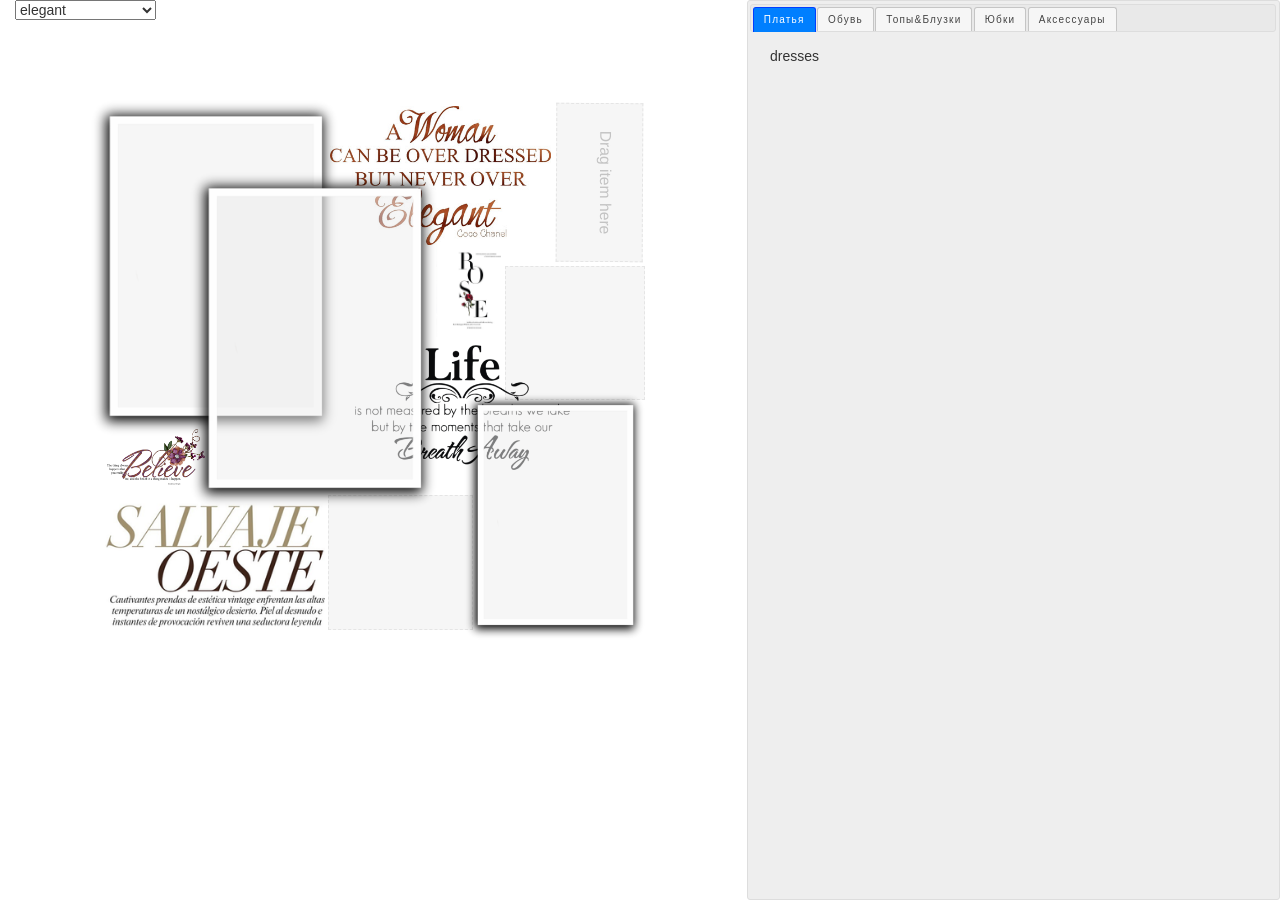
<file: index.html>
<!DOCTYPE html>
<html lang="en">
<head>
    <meta charset="utf-8">
    <meta http-equiv="X-UA-Compatible" content="IE=edge">
    <meta name="viewport" content="width=device-width, initial-scale=1">
    <title>Stylist assistant. Hello, bootstrap</title>
    <link href="static/bower_components/bootstrap/dist/css/bootstrap.css" rel="stylesheet">
    <link href="static/bower_components/jquery-ui/themes/base/jquery-ui.css" rel="stylesheet"/>
    <link href="static/templates.css" rel="stylesheet">
    <link rel="import" href="static/templates.html">
    <script src="static/bower_components/webcomponentsjs/HTMLImports.min.js"></script>
    <script src="static/templates.js"></script>

</head>
<body>
<style>

    .tools-item {
        width: 120px;
        height: 120px;
        display: inline-block;
        /*background-color: white;*/
        /*border: 1px black solid;*/
    }

    .tools-item img {
        max-width: 120px;
        max-height: 120px;
    }

    .look-item {
        position: absolute;
        width: 200px;
        height: 200px;
    }

    /*li {*/
    /*height: 38px;*/
    /*}*/
    #right-side li a {
        font-size: 10px;
    }

    a {
        color: #000;
        font-size: 15px;
        font-weight: 200;
        letter-spacing: 1.2px;
    }

    #active {
        border-bottom: 1px solid white;
    }

    #canvas {
        /*position: relative;*/
        /*margin: auto;*/
        /*border: 1px solid black;*/
        /*width: 400px;*/
        /*height: 400px;*/
    }

    #canvas div {
        overflow: hidden;
    }

    #canvas .opacity {
        opacity: 1;
        background-color: transparent;
        border: none;
    }

    #canvas img {
        display: block;
        max-width: 100%;
        max-height: 100%;
        margin: auto
    }

    /*#canvas .dropHover {*/
        /*background-color: #0a001f;*/
    /*}*/

    .cell {
        position: absolute;
        width: 200px;
        height: 200px;
        border: black solid 1px;
    }
</style>

<!--TODO done add by drag&drop-->
<!--TODO done add different cells on canvas to add issues-->
<!--TODO done helper:clone to not disturb original item-->
<!--TODO add upper on bottom tabs -->
<!--TODO узкие шмотки типа туфлей и поясов можно подымыть повыше в минуса-->
<!--before refactoring -->

<div class="container-fluid">
    <div class="row">
        <div id="canvas-container" class="col-sm-7" style="height: 100vh; background-color: white">
            <div id="switcher" style="display: inline-block">
                <select size="1" name="template">
                    <option disabled>Выберите шаблон</option>
                    <option selected value="elegant">elegant</option>
                    <option value="ink">ink</option>
                    <option value="hearts">hearts</option>
                    <option value="styled">styled</option>
                    <option value="bookmarks">bookmarks</option>
                    <option value="friday">friday</option>
                    <option value="pattern">pattern</option>
                    <option value="c11">c11</option>
                </select>
            </div>
            <span id="slider-span">
                scale:<div id="slider-scale" style="width: 140px; display: inline-block"></div>
                rotation: <div id="slider-rotate" style="width: 140px; display: inline-block"></div>
            </span>
            <div id="canvas" style="position: relative">
            </div>

        </div>
        <div id="right-side" class="col-sm-5" style="height: 100vh;background-color: #eee">
            <ul style="font-size: 7px">
                <!--<li><a href="#tabs-home">Home</a></li>-->
                <!--<br><br><br>-->
                <!--<li><a href="#tab-all">Всё</a></li>-->
                <li><a href="#tab-dresses">Платья</a></li>
                <li><a href="#tab-shoes">Обувь</a></li>
                <li><a href="#tab-blues">Топы&Блузки</a></li>
                <li><a href="#tab-skirts">Юбки</a></li>
                <li><a href="#tab-acc">Аксессуары</a></li>
            </ul>
            <!--<div id="tabs-home">-->
            <!--</div>-->
            <!--<div id="tab-all">all-->
            <!--</div>-->
            <div id="tab-dresses">dresses
            </div>
            <div id="tab-shoes">shoes
            </div>
            <div id="tab-skirts">skirts
            </div>
            <div id="tab-acc">acc
            </div>
            <div id="tab-blues">blues
            </div>

            <!--<div id="tools" style="border-color: black">-->
            <!--</div>-->
            <!--menu was here and moved to bottom-->
            <!--<form>-->
            <!--<input id="screen" type="button" value="screen">-->
            <!--</form>-->
            <!--<label>maximal price<input id="maxprice" type="text" value="10000"></label>-->
            <!--<input type="button" id="filter-submit"-->
            <!--value="filter it" onclick="maxpriceChanged()">-->

            <!--<img id="top01" src="static/dresses/top01.jpg">-->
            <!--end issues div-->
        </div><!--end right-side -->
    </div>
</div>

<script src="static/bower_components/jquery/dist/jquery.min.js"></script>
<!--<script src="static/bower_components/bootstrap/dist/js/bootstrap.min.js"></script>-->
<script src="static/bower_components/jquery-ui/jquery-ui.min.js"></script>
<script src="static/html2canvas.js"></script>
<script>
    window.addEventListener('HTMLImportsLoaded', function (e) {
        console.log('Loaded import: ');
        loadTemplate($("#switcher :selected").val());
    });
    var links = []; //['static/pics/out01.png', 'static/pics/AT006EMFQJ85_1_v2.png', 'static/pics/OO001EWIWW29_1_v2.png'];
    $('#switcher').change(function () {
        console.log('selected ' + $("#switcher :selected").val());
        $('#canvas').empty();
        loadTemplate($("#switcher :selected").val());
    });
    $('#slider-span').hide();
    $('#canvas').attr('disabled', 'disabled');

    $("#right-side").tabs();
    $("#right-side").tabs("option", "active", 0);
    $("#tab-dresses").click = function () {
        alert('tab-dresses clicked')
    };
    var tools_filter = {};
    const tools_max = 5;
    tools = {};

    function toolsItem(id, src, alt) {
        rez = '<div class="tools-item"><img id="' + id + '" src="' +
                src + '" title="' + alt + '"></div>';
        return rez;
    }

    function updateToolsFilter(tab) {
        console.log('in tab update');
        $('#' + tab).empty();
        var i = 0;
        for (i; i < tools.length; i++) {
            $('#' + tab).append(
                    toolsItem(tools[i]._id, "static/pics/" + tools[i].pictures[0], tools[i].description));
            //$('#' + tools[i]._id).one("click", addIssue);//adding by click
//            $('#' + tools[i]._id).draggable(

        }
        $('.tools-item img').draggable(
                {helper: 'clone'});
    }

    function getDataForTab(tab) {
        tab = tab || 'tab-all';
        var requests = {
            'tab-all': "https%3A//api.mlab.com/api/1/databases/shopeiro/collections/tools%3Fl%3D12%26apiKey%3Dgyxt40ZuBvX0-Zs_ASfIphz87os52wgf",
            'tab-dresses': "https%3A//api.mlab.com/api/1/databases/shopeiro/collections/tools%3Fl%3D12%26q%3D%7B%22typePrefix%22%3A%22%u041F%u043B%u0430%u0442%u044C%u0435%22%7D%26apiKey%3Dgyxt40ZuBvX0-Zs_ASfIphz87os52wgf",
            'tab-shoes': "https%3A//api.mlab.com/api/1/databases/shopeiro/collections/tools%3Fl%3D12%26q%3D%7B%22typePrefix%22%3A%22%u0422%u0443%u0444%u043B%u0438%22%7D%26apiKey%3Dgyxt40ZuBvX0-Zs_ASfIphz87os52wgf",
            'tab-blues': "https%3A//api.mlab.com/api/1/databases/shopeiro/collections/tools%3Fl%3D12%26q%3D%7B%22typePrefix%22%3A%22%u0411%u043B%u0443%u0437%u0430%22%7D%26apiKey%3Dgyxt40ZuBvX0-Zs_ASfIphz87os52wgf",
           'tab-skirts': "https%3A//api.mlab.com/api/1/databases/shopeiro/collections/tools%3Fl%3D12%26q%3D%7B%22typePrefix%22%3A%22%u042E%u0431%u043A%u0430%22%7D%26apiKey%3Dgyxt40ZuBvX0-Zs_ASfIphz87os52wgf",
            'tab-acc': "https%3A//api.mlab.com/api/1/databases/shopeiro/collections/tools%3Fl%3D12%26q%3D%7B%22typePrefix%22%3A%22%u041A%u043E%u0441%u043C%u0435%u0442%u0438%u0447%u043A%u0430%22%7D%26apiKey%3Dgyxt40ZuBvX0-Zs_ASfIphz87os52wgf"
        };
        $.ajax({
            url: unescape(requests[tab]),
            success: function (data) {
                console.log(data);
                tools = data;
                if (tab) {
                    var i;
                    for (i = 0; i < tools.length; i++) {
                        tools[i].pictures[0] = tools[i].pictures[0].substring(0, tools[i].pictures[0].length - 3) + 'png';
                        //console.log(tools[i].pictures[0])
                    }
                    updateToolsFilter(tab);
                }

            }
        });
    }

    getDataForTab('tab-dresses');
    getDataForTab('tab-shoes');
    getDataForTab('tab-blues');
    getDataForTab('tab-skirts');
    getDataForTab('tab-acc');

    function canvasItem(id, src, alt) {
        rez = '<img id="' + id + '"class="tools-item" src="' +
                src + '" title="' + alt + '">';
        return rez;
    }

    function stopSlider() {
        console.log('try to stop slider');
        $('#slider').slider('destroy');
        $('#slider-span').hide();
    }

    jQuery.fn.rotate = function (degrees) {
        $(this).css({'transform': 'rotate(' + degrees + 'deg)'});
    };
    function scaleCellContent() {
        console.log('' + this + ' clicked');
        $('#slider-span').show();
        var img = this;
        $('#slider-scale').slider({
            slide: function (event, ui) {
                console.log('you changed scale slider to ' + ui.value);
                var currentScale = 100 + 2 * ui.value;
                $(img).attr('style', 'max-height: ' + currentScale + "%;" + 'max-width: ' + currentScale + "%;");

            },
            change: stopSlider
        });
        $('#slider-rotate').slider({
            slide: function (event, ui) {
                console.log('you changed rotate slider to ' + parseInt(ui.value));
                var currentRotate = (0 + ui.value) * 3.8;
                //$(img).attr('style', 'max-height: ' + currentScale + "%;" + 'max-width: ' + currentScale + "%;");
                $(img).rotate(currentRotate);
            },
            change: stopSlider
        });
    }

    var eventTarget;
    function getEventTarget(event) {
        eventTarget = event.target;
//        console.log(eventTarget);
    }

    function droppedIn(event, ui) {
        console.log('in droppedIn ' + ui.draggable.attr('id'));
        console.log('in droppedIn ' + $(this).attr('class'));
        console.log('in droppedIn ' + $(this).is(":hover"));
        console.log('in droppedIn ' + $(this).is(":focus"));
        console.log('in droppedIn ' + $(this).is(":active"));
//        if (!$(this).is(":hover")) {
//            return
//        }
        if (this !== eventTarget) {return}
//        var zIndex = $(this).css('z-index');
//        console.log(zIndex);

//        $(this).empty();
//        $(this).addClass('opacity');
        $(this).empty().addClass('opacity');
        $('<img src=' + ui.draggable.attr('src') + '>').click(scaleCellContent).appendTo(this);
        console.log('dropping over');
//        debugger;

//        $(this).attr('src',ui.draggable.attr('src'));
        //$(this).append("<p>ppp<p>");
//        $(this).append(
//                '<img id="' + ui.draggable.attr('id') + '"class="look-item" src="' +
//                ui.draggable.attr('src') + '" title="' + ui.draggable.attr('title') + '">'
//        );
    }

    //    $('#0').droppable({drop: droppedIn});
    //    $('#1').droppable({drop: droppedIn});
    //    $('#2').droppable({drop: droppedIn});


    function addIssue(e) {
        console.log('in addIssue handler');
        var newitem = $(this).clone();
        newitem.appendTo($('#canvas'));
        newitem.draggable();
        newitem.dblclick(dragOrResize);
        //$(this).clone().draggable().appendTo($('#canvas'));
    }

    function maxpriceChanged() {
        console.log('max price changed to ' + $('#maxprice').val());
        tools_filter = {price: {'$lt': parseInt($('#maxprice').val())}};
        console.log('filter changed to ' + tools_filter.price);
        tools = shopeiro.chain().find(tools_filter).limit(tools_max).data();
        updateToolsFilter();
    }
    //$('#filter-submit').click(alert('changed'));

    var modeDrag = true;
    var issuesSelector;

    function dragOrResize(e) {
        console.log("issue clicked");
        issuesSelector = $(e.target);
        //issuesSelector.hide();
        //        issuesSelector.draggable('destroy');
        //        issuesSelector.resizable();

        if (modeDrag) {
            console.log('resizableMode - turned on');
            modeDrag = false;
            issuesSelector.draggable('destroy');
            issuesSelector.resizable();
        }
        else {
            console.log('modeDrag - turned on');
            modeDrag = true;
            issuesSelector.resizable('destroy');
            issuesSelector.draggable();
        }
    }
    $('#top01').one("click", addIssue);
    //    $('#canvas').resizable();
    //    $('#top02').draggable();
    //http://stackoverflow.com/questions/13198131/how-to-save-a-html5-canvas-as-image-on-a-server
    $('#screen').click(function () {
        alert("screen");
        html2canvas(document.getElementById("canvas"), {
            onrendered: function (canvas) {
                document.body.appendChild(canvas);
                var dataURL = canvas.toDataURL();
                console.log(dataURL);
                $.post('upload', {img: dataURL});
                //save2server(canvas);
            }
        });
    });
</script>

</body>
</html>
</file>
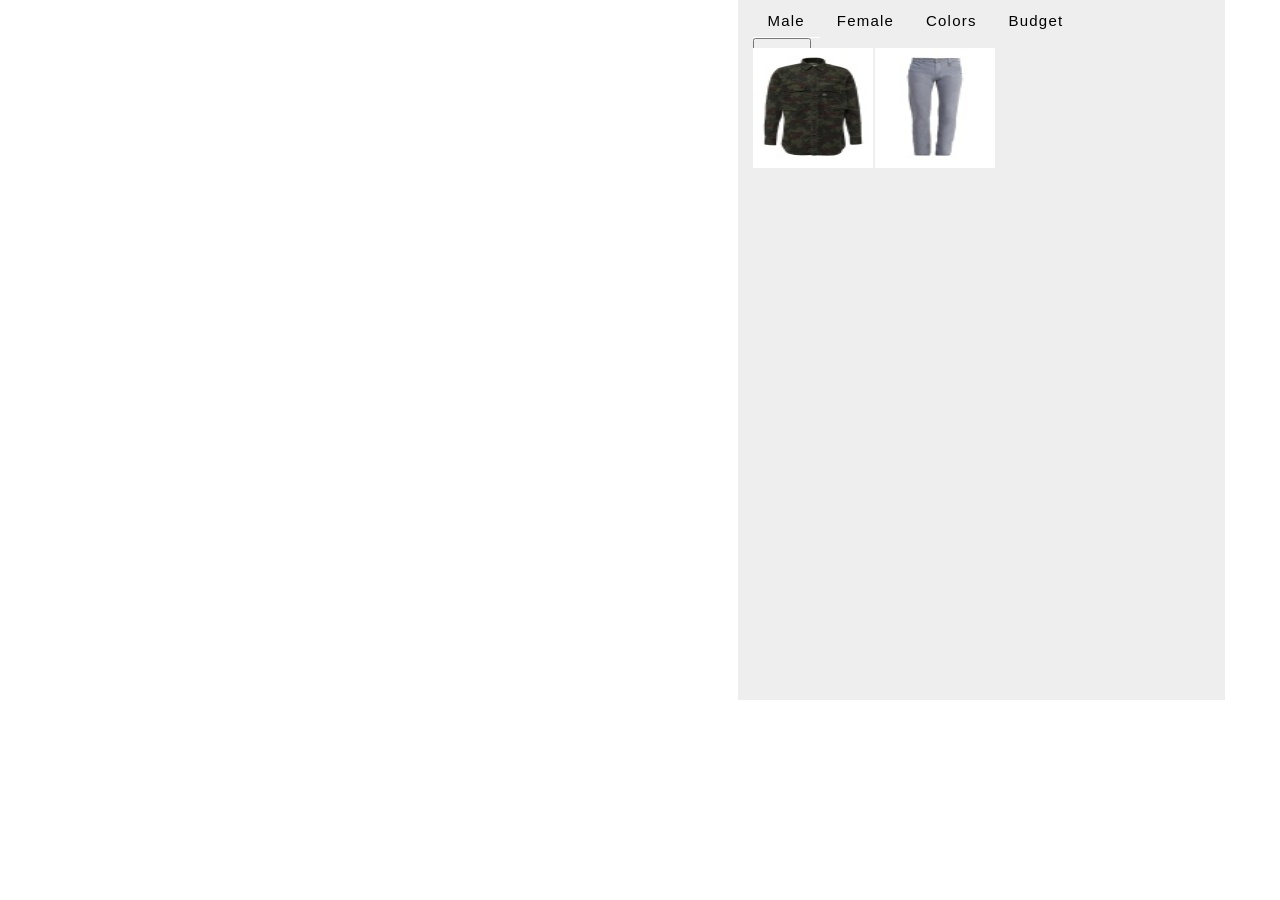
<file: static/index.html>
<!DOCTYPE html>
<html lang="en">
<head>
    <meta charset="utf-8">
    <meta http-equiv="X-UA-Compatible" content="IE=edge">
    <meta name="viewport" content="width=device-width, initial-scale=1">
    <title>Stylist assistant. Hello, bootstrap</title>
    <link rel="stylesheet" href="bower_components/bootstrap/dist/css/bootstrap.css">
    <link type="text/css" href="bower_components/jquery-ui/themes/base/jquery-ui.css" rel="stylesheet"/>

</head>
<body>
<style>
    #issues img {
        position: absolute;
        width: 120px;
        height: 120px;
    }

    li {
        height: 38px;
    }

    a {
        color: #000;
        font-size: 15px;
        font-weight: 200;
        letter-spacing: 1.2px;
    }

    #active {
        border-bottom: 1px solid white;
    }
</style>
<div class="container">
    <div class="row" style="">
        <div id="canvas" class="col-sm-7" style="height: 700px; background-color: white"></div>
        <div class="col-sm-5" style="height: 700px;background-color: #eee">
            <ul class="nav nav-pills">
                <li role="presentation" id="active"><a href="#">Male</a></li>
                <li role="presentation"><a href="#">Female</a></li>
                <li role="presentation"><a href="#">Colors</a></li>
                <li role="presentation"><a href="#">Budget</a></li>
            </ul>
            <!--<ul class="nav nav-tabs">-->
            <!--<li role="presentation" class="active"><a href="#">1</a></li>-->
            <!--<li role="presentation"><a href="#">2</a></li>-->
            <!--<li role="presentation"><a href="#">3</a></li>-->
            <!--<li role="presentation"><a href="#">4</a></li>-->
            <!--<li role="presentation"><a href="#">5</a></li>-->
            <!--</ul>-->
            <div id="issues" style="position: relative; border-color: black">
                <form><input id="screen" type="button" value="screen"></form>

                <img id="top01" src="dresses/top01.jpg" style="left: 0; top: 10px;">
                <img id="down01" src="dresses/down01.jpg" style="left: 122px; top: 10px">
                <!--<img id="shoes01" src="dresses/shoes01.jpg" style="left: 244px; top: 10px">-->

                <!--<img id="top02" src="dresses/top02.jpg" style="left: 0; top: 140px">-->
                <!--<img id="stop01" src="dresses/stop01.jpg" style="left: 122px; top: 140px">-->
                <!--<img id="acc01" src="dresses/acc01.jpg" style="left: 244px; top: 140px">-->
                <!--</div>-->
            </div>
        </div>
    </div>
    <script src="bower_components/jquery/dist/jquery.min.js"></script>
    <script src="bower_components/bootstrap/dist/js/bootstrap.min.js"></script>
    <script src="bower_components/jquery-ui/jquery-ui.min.js"></script>
    <script src="html2canvas.js"></script>
    <script>
        var modeDrag = true;
        var issuesSelector = null;

        //    $('#issues').click(function (e) {
        //        issuesSelector = $(e.target);
        ////        issuesSelector.hide();
        ////        issuesSelector.draggable('destroy');
        ////        issuesSelector.resizable();
        //
        //        if (modeDrag) {
        ////            alert(e+'resizableMode - turned on');
        //            modeDrag = false;
        //            issuesSelector.draggable('destroy');
        //            issuesSelector.resizable();
        //        }
        //        else {
        ////            alert('modeDrag - turned on');
        //            modeDrag = true;
        //            issuesSelector.resizable('destroy');
        //            issuesSelector.draggable();
        //        }
        //    });
        //$('.issues img').draggable();
        function addIssue(e) {
            //alert(e.target + " This will be displayed only once");
            $(this).clone().draggable().appendTo($('#canvas'));
        }

        $('#top01').one("click", addIssue);
        $('#down01').one("click", addIssue);

        //            function () {
        //        alert("This will be displayed only once.")
        //    });

        //    $('#top02').draggable();
        //    $('#stop01').draggable();
        //    $('#down01').draggable();
        //    $('#shoes01').draggable();
        //    $('#acc01').draggable();

//http://stackoverflow.com/questions/13198131/how-to-save-a-html5-canvas-as-image-on-a-server
 
        function save2server(canvas) {
            var photo = canvas.toDataURL('image/jpeg');
            $.ajax({
                method: 'POST',
                url: 'photo_upload.php',
                data: {
                    photo: photo
                }
            });
        }

        $('#screen').click(function () {
            alert("screen");
            html2canvas(document.getElementById("canvas"), {
                onrendered: function (canvas) {
                    document.body.appendChild(canvas);
                    save2server(canvas);
                }
            });
        });

        $(document).ready(function () {
            //$('.issues img').resizable();
        });

    </script>
</body>
</html>
</file>
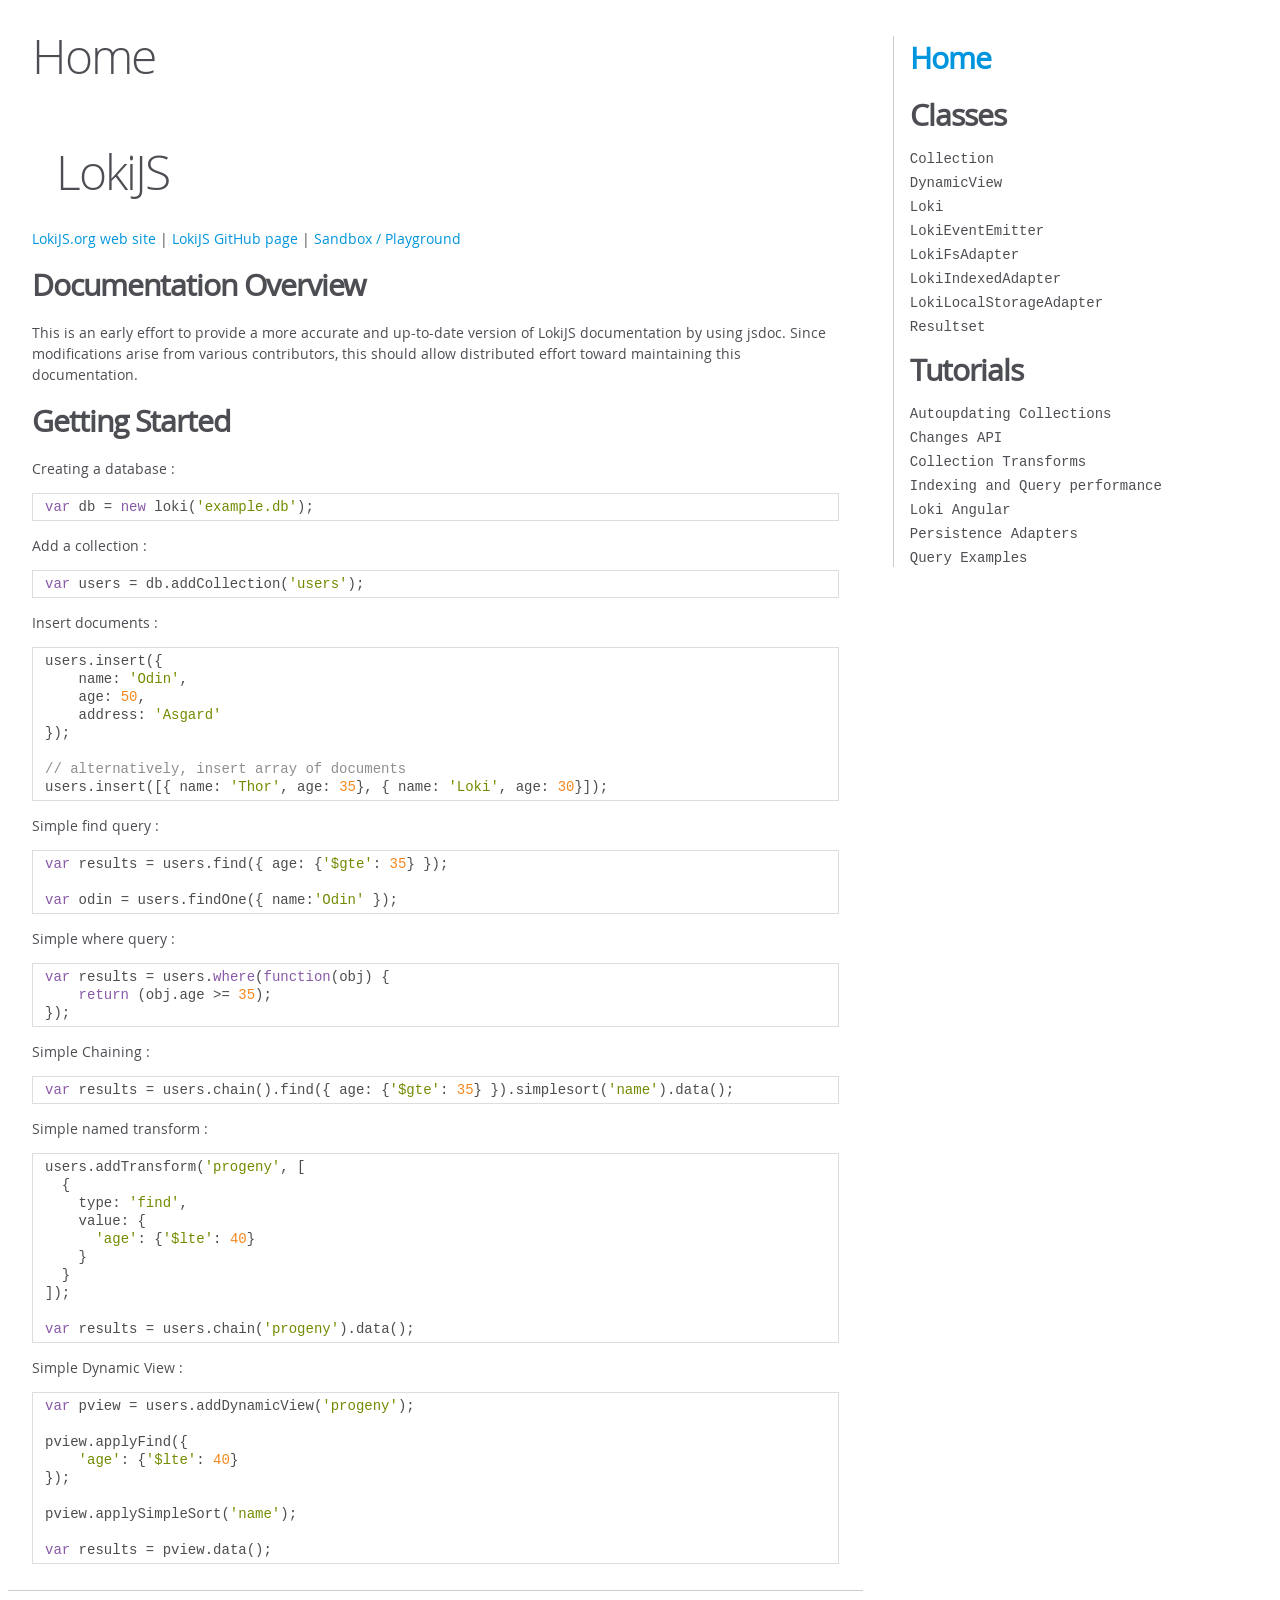
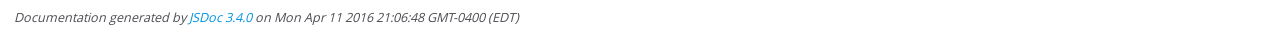
<file: static/bower_components/lokijs/jsdoc/index.html>
<!DOCTYPE html>
<html lang="en">
<head>
    <meta charset="utf-8">
    <title>JSDoc: Home</title>

    <script src="scripts/prettify/prettify.js"> </script>
    <script src="scripts/prettify/lang-css.js"> </script>
    <!--[if lt IE 9]>
      <script src="//html5shiv.googlecode.com/svn/trunk/html5.js"></script>
    <![endif]-->
    <link type="text/css" rel="stylesheet" href="styles/prettify-tomorrow.css">
    <link type="text/css" rel="stylesheet" href="styles/jsdoc-default.css">
</head>

<body>

<div id="main">

    <h1 class="page-title">Home</h1>

    



    


    <h3> </h3>










    




    <section>
        <article><h1>LokiJS</h1><p><a href="http://lokijs.org">LokiJS.org web site</a> | 
<a href="https://github.com/techfort/LokiJS">LokiJS GitHub page</a> | 
<a href="https://rawgit.com/techfort/LokiJS/master/examples/sandbox/LokiSandbox.htm">Sandbox / Playground</a></p>
<h2>Documentation Overview</h2><p>This is an early effort to provide a more accurate and up-to-date version of LokiJS documentation by using jsdoc.  Since modifications arise from various contributors, this should allow distributed effort toward 
maintaining this documentation.  </p>
<h2>Getting Started</h2><p>Creating a database :</p>
<pre class="prettyprint source lang-javascript"><code>var db = new loki('example.db');</code></pre><p>Add a collection :</p>
<pre class="prettyprint source lang-javascript"><code>var users = db.addCollection('users');</code></pre><p>Insert documents :</p>
<pre class="prettyprint source lang-javascript"><code>users.insert({
    name: 'Odin',
    age: 50,
    address: 'Asgard'
});

// alternatively, insert array of documents
users.insert([{ name: 'Thor', age: 35}, { name: 'Loki', age: 30}]);</code></pre><p>Simple find query :</p>
<pre class="prettyprint source lang-javascript"><code>var results = users.find({ age: {'$gte': 35} });

var odin = users.findOne({ name:'Odin' });</code></pre><p>Simple where query :</p>
<pre class="prettyprint source lang-javascript"><code>var results = users.where(function(obj) {
    return (obj.age >= 35);
});</code></pre><p>Simple Chaining :</p>
<pre class="prettyprint source lang-javascript"><code>var results = users.chain().find({ age: {'$gte': 35} }).simplesort('name').data();</code></pre><p>Simple named transform :</p>
<pre class="prettyprint source lang-javascript"><code>users.addTransform('progeny', [
  {
    type: 'find',
    value: {
      'age': {'$lte': 40}
    }
  }
]);

var results = users.chain('progeny').data();</code></pre><p>Simple Dynamic View :</p>
<pre class="prettyprint source lang-javascript"><code>var pview = users.addDynamicView('progeny');

pview.applyFind({
    'age': {'$lte': 40}
});

pview.applySimpleSort('name');

var results = pview.data();</code></pre></article>
    </section>






</div>

<nav>
    <h2><a href="index.html">Home</a></h2><h3>Classes</h3><ul><li><a href="Collection.html">Collection</a></li><li><a href="DynamicView.html">DynamicView</a></li><li><a href="Loki.html">Loki</a></li><li><a href="LokiEventEmitter.html">LokiEventEmitter</a></li><li><a href="LokiFsAdapter.html">LokiFsAdapter</a></li><li><a href="LokiIndexedAdapter.html">LokiIndexedAdapter</a></li><li><a href="LokiLocalStorageAdapter.html">LokiLocalStorageAdapter</a></li><li><a href="Resultset.html">Resultset</a></li></ul><h3>Tutorials</h3><ul><li><a href="tutorial-Autoupdating Collections.html">Autoupdating Collections</a></li><li><a href="tutorial-Changes API.html">Changes API</a></li><li><a href="tutorial-Collection Transforms.html">Collection Transforms</a></li><li><a href="tutorial-Indexing and Query performance.html">Indexing and Query performance</a></li><li><a href="tutorial-Loki Angular.html">Loki Angular</a></li><li><a href="tutorial-Persistence Adapters.html">Persistence Adapters</a></li><li><a href="tutorial-Query Examples.html">Query Examples</a></li></ul>
</nav>

<br class="clear">

<footer>
    Documentation generated by <a href="https://github.com/jsdoc3/jsdoc">JSDoc 3.4.0</a> on Mon Apr 11 2016 21:06:48 GMT-0400 (EDT)
</footer>

<script> prettyPrint(); </script>
<script src="scripts/linenumber.js"> </script>
</body>
</html>
</file>
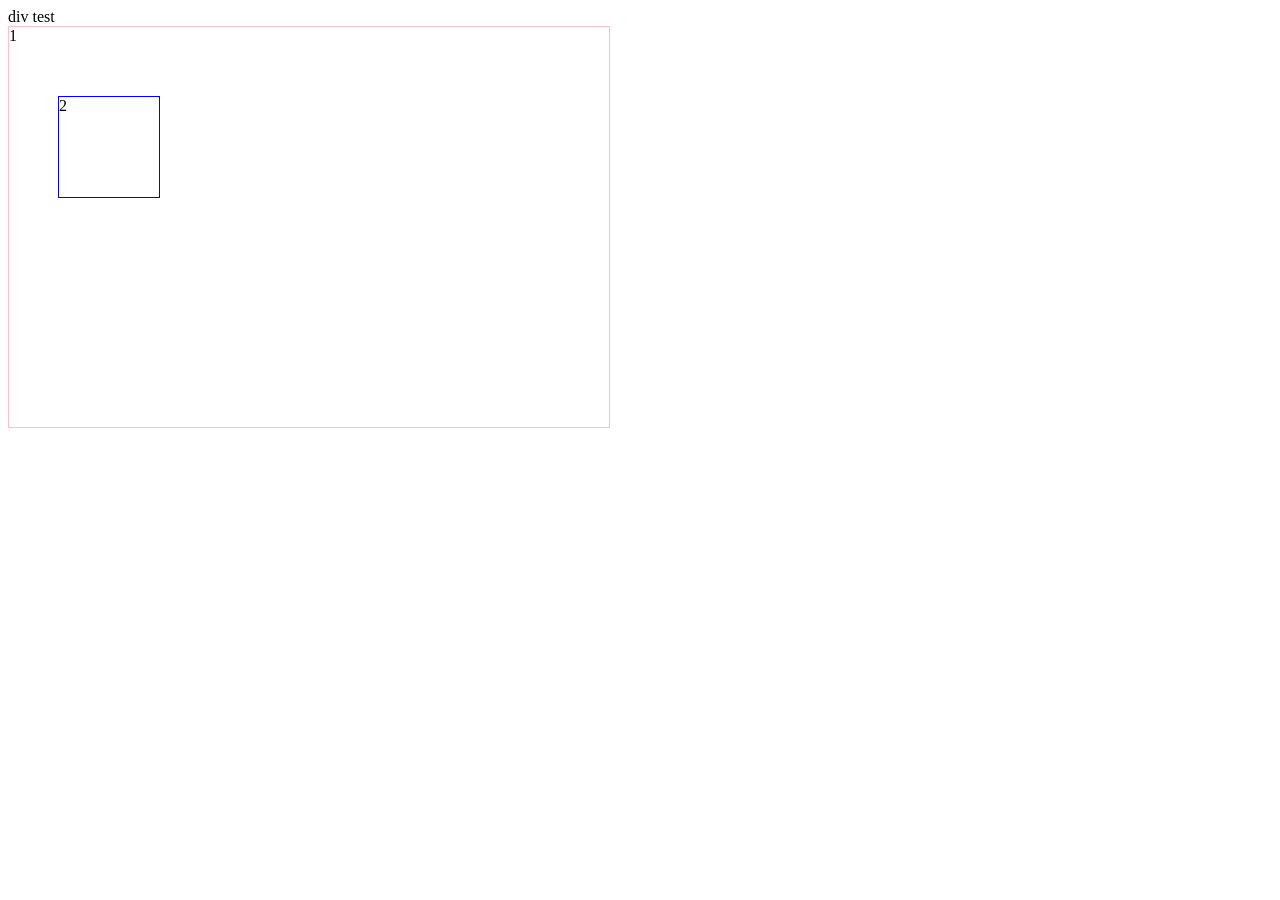
<file: html-imports-test.html>
<!DOCTYPE html>
<html lang="en">
<head>
    <meta charset="UTF-8">
    <title>html imports</title>
    <link rel="import" href="static/templates.html">
    <link rel="stylesheet" href="static/templates.css">
</head>
<body>

<div id="test">div test</div>
<div id="canvas"></div>
<script src="static/bower_components/jquery/dist/jquery.min.js"></script>
<script src="static/bower_components/webcomponentsjs/HTMLImports.min.js"></script>
<script src="static/templates.js"></script>
<script>
    $(function () {
        console.log('we started');
    });
       window.addEventListener('HTMLImportsLoaded', function (e) {
        console.log('Loaded import: ');
        loadTemplate('c11');
    });
</script>
</body>
</html>
</file>
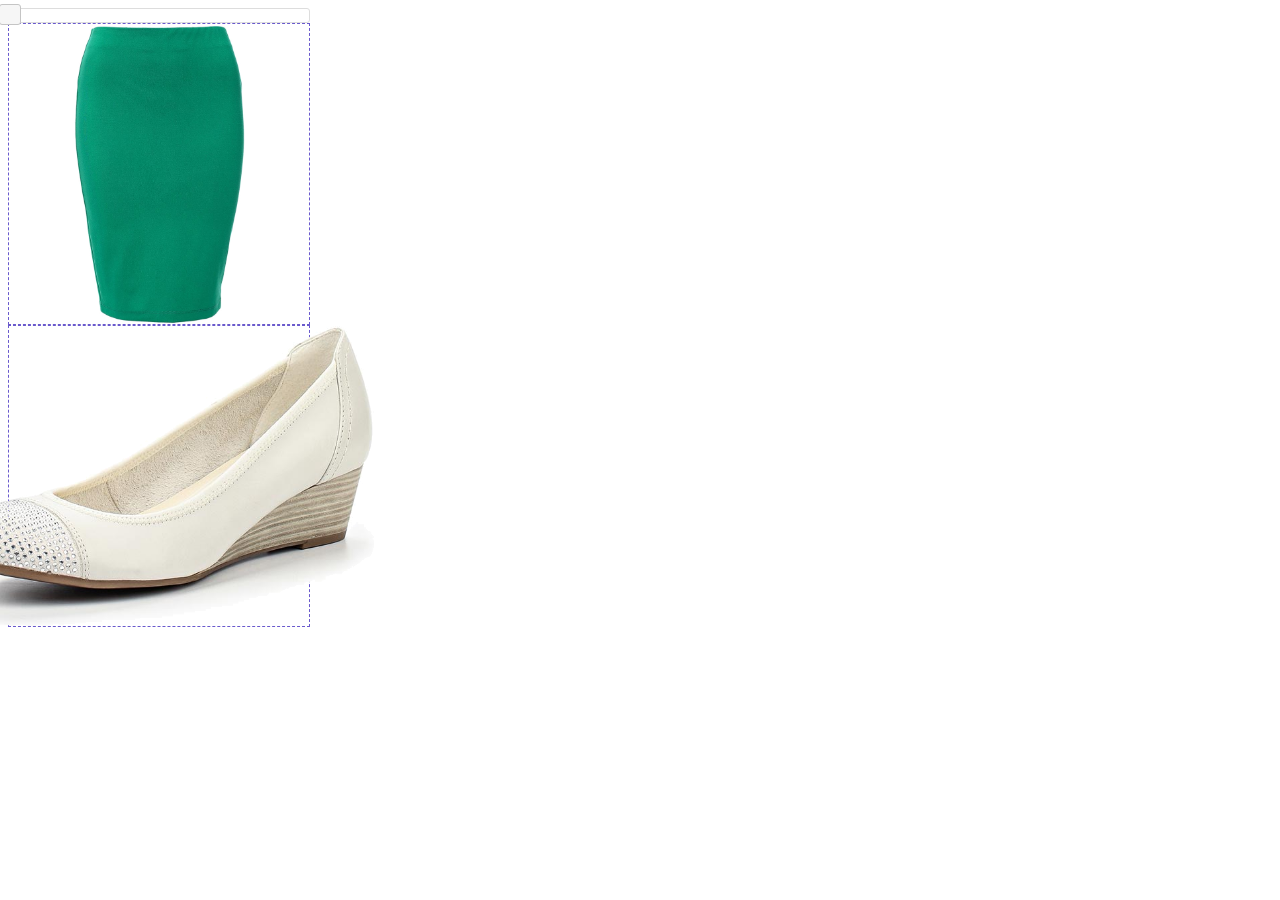
<file: resize-test.html>
<!DOCTYPE html>
<html lang="en">
<head>
    <meta charset="UTF-8">
    <title>resize test</title>
    <link href="static/bower_components/jquery-ui/themes/base/jquery-ui.css" rel="stylesheet"/>

</head>
<body>
<style>
    .cell {
        display: flex;
        align-items: center;
        justify-content: center;
        width: 300px;
        height: 300px;
        border: 1px slateblue dashed;
    }

</style>
<div id="slider" style="width: 300px"></div>
<div class="cell">
    <img class="item1" src="static/pics/AD006EWHLR86_1_v2.png"
         style=" max-height: 100%">
</div>
<div class="cell">
    <img class="item2" src="static/pics/TA171AWHXZ24_1_v1.png"
         style=" max-height: 100%">
</div>

<script src="static/bower_components/jquery/dist/jquery.min.js"></script>
<script src="static/bower_components/jquery-ui/jquery-ui.min.js"></script>
<script>
    $(function () {
        $("#slider").slider({
            change: function (event, ui) {
                var currentScale=100+1*ui.value;
                //alert('you changed slider to '+ui.value);
                $('.item1').attr('style','max-height: '+currentScale+"%;");
                $('.item2').attr('style','max-height: '+currentScale+"%;");

            }
        });
    });
</script>
</body>
</html>
</file>
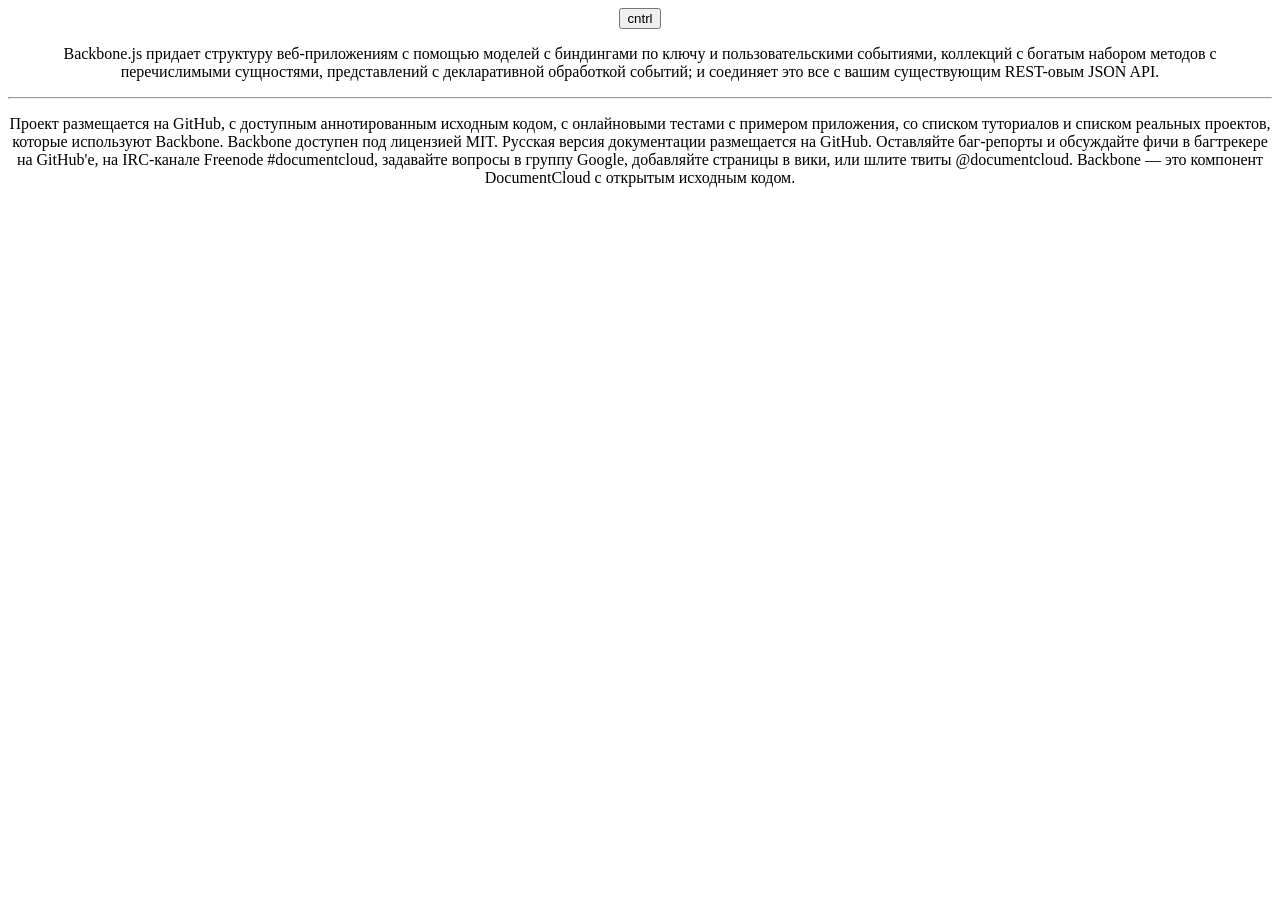
<file: static/01.html>
<!DOCTYPE html>
<html lang="en">
<head>
    <meta charset="UTF-8">
    <title>Title</title>
</head>
<body>
<style>
    body {
        text-align: center;
    }
</style>
<div>
    <button id="cntrl">cntrl</button>
</div>
<p id="p1">
    Backbone.js придает структуру веб-приложениям с помощью моделей с биндингами по ключу и пользовательскими событиями,
    коллекций с богатым набором методов с перечислимыми сущностями, представлений с декларативной обработкой событий; и
    соединяет это все с вашим существующим REST-овым JSON API.
</p>
<hr>

<p id="p2">
    Проект размещается на GitHub, с доступным аннотированным исходным кодом, с онлайновыми тестами с примером
    приложения, со списком туториалов и списком реальных проектов, которые используют Backbone. Backbone доступен под
    лицензией MIT.

    Русская версия документации размещается на GitHub.

    Оставляйте баг-репорты и обсуждайте фичи в багтрекере на GitHub'е, на IRC-канале Freenode #documentcloud, задавайте
    вопросы в группу Google, добавляйте страницы в вики, или шлите твиты @documentcloud.

    Backbone — это компонент DocumentCloud c открытым исходным кодом.
</p>
<script src="html2canvas.js"></script>
<script>
    document.getElementById("cntrl").onclick = function () {
        //alert('clicked');
        html2canvas(document.getElementById("p1"), {
            onrendered: function (canvas) {
                document.body.appendChild(canvas);
            }
        });
    };
    console.log(2 + 2);

</script>
</body>
</html>
</file>
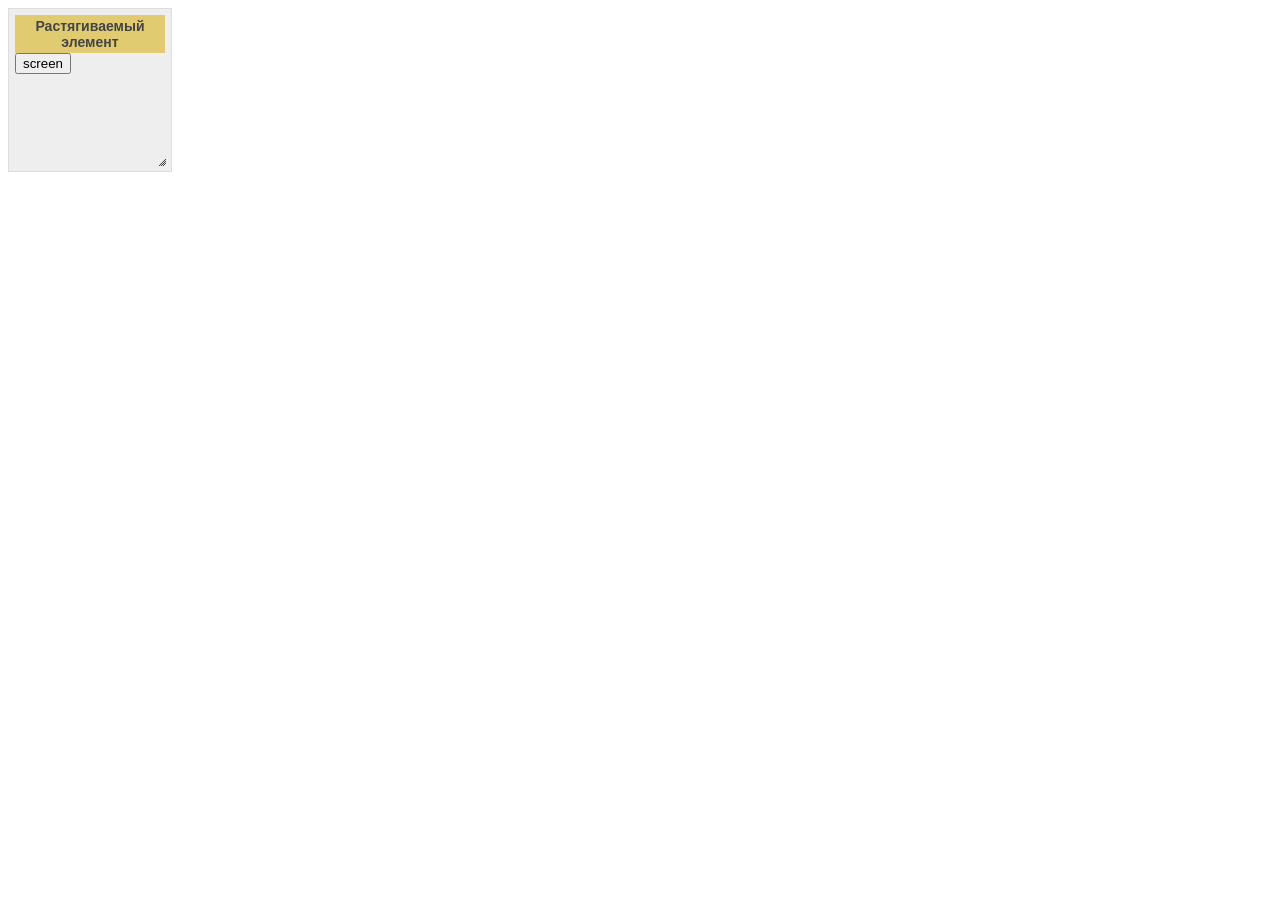
<file: static/test-resize.html>
<!DOCTYPE html>
<html>
<head>
    <meta http-equiv="Content-Type" content="text/html; charset=UTF-8"/>
    <script src="bower_components/jquery/dist/jquery.min.js"></script>
    <script src="bower_components/bootstrap/dist/js/bootstrap.min.js"></script>
    <script src="bower_components/jquery-ui/jquery-ui.min.js"></script>
    <script src="html2canvas.js"></script>
    <link type="text/css" href="bower_components/jquery-ui/themes/base/jquery-ui.css" rel="stylesheet"/>
    <style>
        body {
            font: 9pt Arial, sans-serif;
        }

        #resizable {
            width: 150px;
            height: 150px;
            padding: 0.5em;
            border: 1px solid #ddd;
            background-color: #eee
        }

        #resizable h3 {
            padding: 3px;
            text-align: center;
            margin: 0;
            background-color: #e1cb70;
            color: #444
        }
    </style>
</head>
<body>
<div id="resizable">
    <h3>Растягиваемый элемент</h3>
    <input id="screen" type="button" value="screen">
</div>

<script>
    $('#screen').click(function () {
        alert("screen");
        html2canvas(document.body, {
            onrendered: function (canvas) {
                document.body.appendChild(canvas);
            },
            width: 70,
            height: 90
        });
    });
    $("#resizable").resizable();
</script>
</body>
</html>
</file>
<file: static/templates.css>
/*TEMPLATES*/

/*
**************HEARTS**************
*/

.wrapper {
  min-width: 980px;
  margin: 0 auto;
  background-color: aliceblue;
}
#canvas {
  width: 710px;
  height: 710px;
  position: relative;
  background-color: #fff;
}
.template-hearts {
  position: absolute;
  width: 550px;
  height: 550px;
  margin: auto;
  right: 0;
  top: 0;
  left: 0;
  bottom: 0;
}
.template-hearts .item-img__bg {
  left: 0;
  top: 0;
  position: absolute;
  z-index: 1;
  transform: matrix(1, 0, 0, 1, 0, 0);
}
.template-hearts .item-img__text {
  width: 273px;
  height: 49px;
  left: 162px;
  top: 260px;
  position: absolute;
  z-index: 2;
  transform: matrix(0.99998, -0.00192, 0.00192, 0.99998, 0, 0);
}
.template-hearts .item-img__heart-1 {
  left: 23px;
  top: 214px;
  position: absolute;
  z-index: 3;
  transform: matrix(1, 0, 0, 1, 0, 0);
  opacity: 0.55;
}
.template-hearts .item-img__heart-2 {
  left: 410px;
  top: 231px;
  position: absolute;
  z-index: 4;
  transform: matrix(1, 0, 0, 1, 0, 0);
  opacity: 0.55;
}
.template-hearts .item-1 {
  width: 100px;
  height: 94px;
  left: 90px;
  top: 29px;
  position: absolute;
  z-index: 8;
  transform: matrix(1, 0, 0, 1, 0, 0);
  border: 1px dashed #ccc;
  background-color: #eee;
  opacity: .5;
}
.template-hearts .item-1:hover {
  background-color: #ab4444;
}
.template-hearts .item-2 {
  width: 287px;
  height: 231px;
  left: 213px;
  top: 34px;
  position: absolute;
  z-index: 5;
  transform: matrix(1, 0, 0, 1, 0, 0);
  border: 1px dashed #ccc;
  background-color: #eee;
  opacity: .5;
}
.template-hearts .item-2:hover {
  background-color: #ab4444;
}
.template-hearts .item-3 {
  width: 110px;
  height: 105px;
  left: 30px;
  top: 142px;
  position: absolute;
  z-index: 9;
  transform: matrix(1, 0, 0, 1, 0, 0);
  border: 1px dashed #ccc;
  background-color: #eee;
  opacity: .5;
}
.template-hearts .item-3:hover {
  background-color: #ab4444;
}
.template-hearts .item-4 {
  width: 237px;
  height: 237px;
  left: 15px;
  top: 280px;
  position: absolute;
  z-index: 7;
  transform: matrix(1, 0, 0, 1, 0, 0);
  border: 1px dashed #ccc;
  background-color: #eee;
  opacity: .5;
}
.template-hearts .item-4:hover {
  background-color: #ab4444;
}
.template-hearts .item-5 {
  width: 237px;
  height: 237px;
  left: 270px;
  top: 280px;
  position: absolute;
  z-index: 6;
  transform: matrix(1, 0, 0, 1, 0, 0);
  border: 1px dashed #ccc;
  background-color: #eee;
  opacity: .5;
}
.template-hearts .item-5:hover {
  background-color: #ab4444;
}


/*
**************INK**************
*/

.template-ink {
  position: absolute;
  width: 620px;
  height: 550px;
  margin: auto;
  right: 0;
  top: 0;
  left: 0;
  bottom: 0;
}
.template-ink .item-img__ink-1 {
  left: 360px;
  top: 137px;
  position: absolute;
  z-index: 6;
  transform: matrix(1, 0, 0, 1, 0, 0);
  opacity: .55;
  pointer-events: none;
}
.template-ink .item-img__ink-2 {
  left: 127px;
  top: 31px;
  position: absolute;
  z-index: 7;
  transform: matrix(1, 0, 0, 1, 0, 0);
  opacity: .55;
  pointer-events: none;
}
.template-ink .item-img__ink-3 {
  left: 0;
  top: 315px;
  position: absolute;
  z-index: 8;
  transform: matrix(1, 0, 0, 1, 0, 0);
  opacity: .55;
  pointer-events: none;
}
.template-ink .item-img__ink-4 {
  left: 346px;
  top: 325px;
  position: absolute;
  z-index: 9;
  transform: matrix(1, 0, 0, 1, 0, 0);
  opacity: .55;
  pointer-events: none;
}
.template-ink .item-1 {
  width: 191px;
  height: 242px;
  left: 165px;
  top: 41px;
  position: absolute;
  z-index: 4;
  transform: matrix(1, 0, 0, 1, 0, 0);
  border: 1px dashed #ccc;
  background-color: #eee;
  opacity: .5;
}
.template-ink .item-1:hover {
  background-color: #ab4444;
}
.template-ink .item-2 {
  width: 140px;
  height: 80px;
  left: 305px;
  top: 0;
  position: absolute;
  z-index: 5;
  transform: matrix(1, 0, 0, 1, 0, 0);
  border: 1px dashed #ccc;
  background-color: #eee;
  opacity: .5;
}
.template-ink .item-2:hover {
  background-color: #ab4444;
}
.template-ink .item-3 {
  width: 213px;
  height: 377px;
  left: 370px;
  top: 63px;
  position: absolute;
  z-index: 1;
  transform: matrix(0.98844, 0.15148, -0.15148, 0.98844, 0, 0);
  border: 1px dashed #ccc;
  background-color: #eee;
  opacity: .5;
}
.template-ink .item-3:hover {
  background-color: #ab4444;
}
.template-ink .item-4 {
  width: 204px;
  height: 292px;
  left: 265px;
  top: 114px;
  position: absolute;
  z-index: 2;
  transform: matrix(1, 0, 0, 1, 0, 0);
  border: 1px dashed #ccc;
  background-color: #eee;
  opacity: .5;
}
.template-ink .item-4:hover {
  background-color: #ab4444;
}
.template-ink .item-5 {
  width: 203px;
  height: 201px;
  left: 116px;
  top: 233px;
  position: absolute;
  z-index: 3;
  transform: matrix(1, 0, 0, 1, 0, 0);
  border: 1px dashed #ccc;
  background-color: #eee;
  opacity: .5;
}
.template-ink .item-5:hover {
  background-color: #ab4444;
}


/*
**************ELEGANT**************
*/

.template-elegant {
  position: absolute;
  width: 560px;
  height: 550px;
  margin: auto;
  right: 0;
  top: 0;
  left: 0;
  bottom: 0;
}
.template-elegant .item-img__elegant-1 {
  left: 240px;
  top: 6px;
  position: absolute;
  z-index: 1;
  transform: matrix(1, 0, 0, 1, 0, 0);
}
.template-elegant .item-img__elegant-2 {
  left: 17px;
  top: 329px;
  position: absolute;
  z-index: 4;
  transform: matrix(1, 0, 0, 1, 0, 0);
}
.template-elegant .item-img__elegant-3 {
  left: 15px;
  top: 403px;
  position: absolute;
  z-index: 2;
  transform: matrix(1, 0, 0, 1, 0, 0);
}
.template-elegant .item-img__elegant-4 {
  left: 265px;
  top: 245px;
  position: absolute;
  z-index: 5;
  transform: matrix(1, 0, 0, 1, 0, 0);
}
.template-elegant .item-img__elegant-5 {
  left: 346px;
  top: 142px;
  position: absolute;
  z-index: 13;
  transform: matrix(1, 0, 0, 1, 0, 0);
}
.template-elegant .item-1 {
  width: 206px;
  height: 294px;
  left: 23px;
  top: 19px;
  position: absolute;
  z-index: 7;
  transform: matrix(1, 0, 0, 1, 0, 0);
  border: 1px dashed #ccc;
  background-color: #eee;
  opacity: .5;
}
.template-elegant .item-1:hover {
  background-color: #ab4444;
}
.template-elegant .border-1 {
  left: 1px;
  top: 0;
  position: absolute;
  z-index: 8;
  transform: matrix(1, 0, 0, 1, 0, 0);
  pointer-events: none;
}
.template-elegant .item-2 {
  width: 208px;
  height: 292px;
  left: 123px;
  top: 92px;
  position: absolute;
  z-index: 9;
  transform: matrix(1, 0, 0, 1, 0, 0);
  border: 1px dashed #ccc;
  background-color: #eee;
  opacity: .5;
}
.template-elegant .item-2:hover {
  background-color: #ab4444;
}
.template-elegant .border-2 {
  left: 100px;
  top: 72px;
  position: absolute;
  z-index: 10;
  transform: matrix(1, 0, 0, 1, 0, 0);
  pointer-events: none;
}
.template-elegant .item-3 {
  width: 153px;
  height: 216px;
  left: 389px;
  top: 306px;
  position: absolute;
  z-index: 11;
  transform: matrix(1, 0, 0, 1, 0, 0);
  border: 1px dashed #ccc;
  background-color: #eee;
  opacity: .5;
}
.template-elegant .item-3:hover {
  background-color: #ab4444;
}
.template-elegant .border-3 {
  left: 374px;
  top: 293px;
  position: absolute;
  z-index: 12;
  transform: matrix(1, 0, 0, 1, 0, 0);
  pointer-events: none;
}
.template-elegant .item-4 {
  width: 159px;
  height: 87px;
  left: 430px;
  top: 39px;
  position: absolute;
  z-index: 14;
  transform: matrix(-0.0042, 1.00002, -1.00002, -0.0042, 0, 0);
  border: 1px dashed #ccc;
  background-color: #eee;
  opacity: .5;
}
.template-elegant .item-4:hover {
  background-color: #ab4444;
}
.template-elegant .placeholder-4 {
  width: 100%;
  left: 0;
  top: 30%;
  position: absolute;
  color: #888;
  cursor: default;
  display: block;
  font-size: 1.12em;
  text-align: center;
  text-shadow: -1px -1px 1px #eee, 1px 1px 1px #eee;
  visibility: inherit;
}
.template-elegant .item-5 {
  width: 140px;
  height: 134px;
  left: 415px;
  top: 166px;
  position: absolute;
  z-index: 3;
  transform: matrix(1, 0, 0, 1, 0, 0);
  border: 1px dashed #ccc;
  background-color: #eee;
  opacity: .5;
}
.template-elegant .item-5:hover {
  background-color: #ab4444;
}
.template-elegant .item-6 {
  width: 145px;
  height: 135px;
  left: 238px;
  top: 395px;
  position: absolute;
  z-index: 6;
  transform: matrix(1, 0, 0, 1, 0, 0);
  border: 1px dashed #ccc;
  background-color: #eee;
  opacity: .5;
}
.template-elegant .item-6:hover {
  background-color: #ab4444;
}

/*
**************Styled**************
*/


.template-styled {
  position: absolute;
  width: 550px;
  height: 550px;
  margin: auto;
  right: 0;
  top: 0;
  left: 0;
  bottom: 0;
}
.template-styled .item-img__styled-bg {
  left: 0;
  top: 0;
  position: absolute;
  z-index: 13;
  transform: matrix(0.99999, -0.00103, 0.00103, 0.99999, 0, 0);
  pointer-events: none;
}
.template-styled .item-img__styled-1 {
  left: 13;
  top: 22px;
  position: absolute;
  z-index: 5;
  transform: matrix(1, 0, 0, 1, 0, 0);
}
.template-styled .item-img__styled-2 {
  left: 0;
  top: 77px;
  position: absolute;
  z-index: 10;
  transform: matrix(1, 0, 0, 1, 0, 0);
}
.template-styled .item-img__styled-3 {
  left: 325px;
  top: 30px;
  position: absolute;
  z-index: 8;
  transform: matrix(1, 0, 0, 1, 0, 0);
}
.template-styled .item-img__styled-4 {
  left: 298px;
  top: 203px;
  position: absolute;
  z-index: 6;
  transform: matrix(1, 0, 0, 1, 0, 0);
}
.template-styled .item-img__styled-5 {
  left: 411px;
  top: 311px;
  position: absolute;
  z-index: 12;
  transform: matrix(1, 0, 0, 1, 0, 0);
}
.template-styled .item-1 {
  width: 165px;
  height: 168px;
  left: 1px;
  top: 34px;
  position: absolute;
  z-index: 11;
  transform: matrix(1, 0, 0, 1, 0, 0);
  border: 1px dashed #ccc;
  background-color: #eee;
  opacity: .5;
}
.template-styled .item-1:hover {
  background-color: #ab4444;
}
.template-styled .item-2 {
  width: 154px;
  height: 154px;
  left: 167px;
  top: 46px;
  position: absolute;
  z-index: 1;
  transform: matrix(1, 0, 0, 1, 0, 0);
  border: 1px dashed #ccc;
  background-color: #eee;
  opacity: .5;
}
.template-styled .item-2:hover {
  background-color: #ab4444;
}
.template-styled .item-3 {
  width: 171px;
  height: 157px;
  left: 330px;
  top: 39px;
  position: absolute;
  z-index: 9;
  transform: matrix(1, 0, 0, 1, 0, 0);
  border: 1px dashed #ccc;
  background-color: #eee;
  opacity: .5;
}
.template-styled .item-3:hover {
  background-color: #ab4444;
}
.template-styled .item-4 {
  width: 121px;
  height: 248px;
  left: 5px;
  top: 203px;
  position: absolute;
  z-index: 2;
  transform: matrix(1, 0, 0, 1, 0, 0);
  border: 1px dashed #ccc;
  background-color: #eee;
  opacity: .5;
}
.template-styled .item-4:hover {
  background-color: #ab4444;
}
.template-styled .item-5 {
  width: 154px;
  height: 154px;
  left: 135px;
  top: 205px;
  position: absolute;
  z-index: 3;
  transform: matrix(1, 0, 0, 1, 0, 0);
  border: 1px dashed #ccc;
  background-color: #eee;
  opacity: .5;
}
.template-styled .item-5:hover {
  background-color: #ab4444;
}
.template-styled .item-6 {
  width: 170px;
  height: 170px;
  left: 297px;
  top: 197px;
  position: absolute;
  z-index: 7;
  transform: matrix(1, 0, 0, 1, 0, 0);
  border: 1px dashed #ccc;
  background-color: #eee;
  opacity: .5;
}
.template-styled .item-6:hover {
  background-color: #ab4444;
}
.template-styled .item-7 {
  width: 274px;
  height: 95px;
  left: 139px;
  top: 372px;
  position: absolute;
  z-index: 4;
  transform: matrix(1, 0, 0, 1, 0, 0);
  border: 1px dashed #ccc;
  background-color: #eee;
  opacity: .5;
}
.template-styled .item-7:hover {
  background-color: #ab4444;
}

/*
**************Bookmarks**************
*/

.template-bookmarks {
  position: absolute;
  width: 640px;
  height: 550px;
  margin: auto;
  right: 0;
  top: 0;
  left: 0;
  bottom: 0;
}
.template-bookmarks .item-img__bookmarks-1 {
  left: 0;
  top: 10px;
  position: absolute;
  z-index: 2;
  transform: matrix(1, 0, 0, 1, 0, 0);
  pointer-events: none;
}
.template-bookmarks .item-img__bookmarks-2 {
  left: 0;
  top: 0;
  position: absolute;
  z-index: 9;
  transform: matrix(-1.00006, 3e-05, -3e-05, -1.00006, 0, 0);
  pointer-events: none;
}
.template-bookmarks .item-img__bookmarks-3 {
  left: 214px;
  top: 181px;
  position: absolute;
  z-index: 5;
  transform: matrix(1, 0, 0, 1, 0, 0);
  pointer-events: none;
}
.template-bookmarks .item-img__bookmarks-4 {
  left: 373px;
  top: 378px;
  position: absolute;
  z-index: 6;
  transform: matrix(1.00006, -8e, -2e, 1.00006, 0, 0);
  pointer-events: none;
}
.template-bookmarks .item-img__bookmarks-5 {
  left: 494px;
  top: 11px;
  position: absolute;
  z-index: 3;
  transform: matrix(-1, 0, 0, 1, 0, 0);
  pointer-events: none;
}
.template-bookmarks .item-1 {
  width: 300px;
  height: 300px;
  left: 4px;
  top: 15px;
  position: absolute;
  z-index: 1;
  transform: matrix(1, 0, 0, 1, 0, 0);
  border: 1px dashed #ccc;
  background-color: #eee;
  opacity: .5;
}
.template-bookmarks .item-1:hover {
  background-color: #ab4444;
}
.template-bookmarks .item-2 {
  width: 183px;
  height: 168px;
  left: 317px;
  top: 16px;
  position: absolute;
  z-index: 8;
  transform: matrix(1, 0, 0, 1, 0, 0);
  border: 1px dashed #ccc;
  background-color: #eee;
  opacity: .5;
}
.template-bookmarks .item-2:hover {
  background-color: #ab4444;
}
.template-bookmarks .item-3 {
  width: 211px;
  height: 141px;
  left: 4px;
  top: 322px;
  position: absolute;
  z-index: 7;
  transform: matrix(1, 0, 0, 1, 0, 0);
  border: 1px dashed #ccc;
  background-color: #eee;
  opacity: .5;
}
.template-bookmarks .item-3:hover {
  background-color: #ab4444;
}
.template-bookmarks .item-4 {
  width: 262px;
  height: 250px;
  left: 227px;
  top: 204px;
  position: absolute;
  z-index: 4;
  transform: matrix(1, 0, 0, 1, 0, 0);
  border: 1px dashed #ccc;
  background-color: #eee;
  opacity: .5;
}
.template-bookmarks .item-4:hover {
  background-color: #ab4444;
}

/*
**************Friday**************
*/


.template-friday {
  position: absolute;
  width: 540px;
  height: 550px;
  margin: auto;
  right: 0;
  top: 0;
  left: 0;
  bottom: 0;
}
.template-friday .item-img__friday-shadow {
  left: 0;
  top: 3px;
  position: absolute;
  z-index: 1;
  transform: matrix(1, 0, 0, 1, 0, 0);
  pointer-events: none;
}
.template-friday .item-img__friday-text {
  left: 16px;
  top: 40px;
  position: absolute;
  z-index: 10;
  transform: matrix(0.95158, -0.3074, 0.3074, 0.95158, 0, 0);
  pointer-events: none;
}
.template-friday .item-bg {
  width: 520px;
  height: 531px;
  left: 5px;
  top: 0;
  position: absolute;
  z-index: 2;
  transform: matrix(1, 0, 0, 1, 0, 0);
  background-color: #f0e7d6;
}
.template-friday .item-1 {
  width: 204px;
  height: 282px;
  left: 10px;
  top: 96px;
  position: absolute;
  z-index: 6;
  transform: matrix(1, 0, 0, 1, 0, 0);
  border: 1px dashed #ccc;
  background-color: #eee;
  opacity: .5;
}
.template-friday .item-1:hover {
  background-color: #ab4444;
}
.template-friday .item-2 {
  width: 242px;
  height: 282px;
  left: 154px;
  top: 32px;
  position: absolute;
  z-index: 5;
  transform: matrix(1, 0, 0, 1, 0, 0);
  border: 1px dashed #ccc;
  background-color: #eee;
  opacity: .5;
}
.template-friday .item-2:hover {
  background-color: #ab4444;
}
.template-friday .item-3 {
  width: 228px;
  height: 466px;
  left: 284px;
  top: 51px;
  position: absolute;
  z-index: 3;
  transform: matrix(1, 0, 0, 1, 0, 0);
  border: 1px dashed #ccc;
  background-color: #eee;
  opacity: .5;
}
.template-friday .item-3:hover {
  background-color: #ab4444;
}
.template-friday .item-4 {
  width: 172px;
  height: 63px;
  left: 348px;
  top: 23px;
  position: absolute;
  z-index: 4;
  transform: matrix(1, 0, 0, 1, 0, 0);
  border: 1px dashed #ccc;
  background-color: #eee;
  opacity: .5;
}
.template-friday .item-4:hover {
  background-color: #ab4444;
}
.template-friday .item-5 {
  width: 111px;
  height: 137px;
  left: 12px;
  top: 384px;
  position: absolute;
  z-index: 11;
  transform: matrix(1, 0, 0, 1, 0, 0);
  border: 1px dashed #ccc;
  background-color: #eee;
  opacity: .5;
}
.template-friday .item-5:hover {
  background-color: #ab4444;
}
.template-friday .item-6 {
  width: 170px;
  height: 140px;
  left: 116px;
  top: 379px;
  position: absolute;
  z-index: 7;
  transform: matrix(1, 0, 0, 1, 0, 0);
  border: 1px dashed #ccc;
  background-color: #eee;
  opacity: .5;
}
.template-friday .item-6:hover {
  background-color: #ab4444;
}
.template-friday .item-7 {
  width: 197px;
  height: 148px;
  left: 226px;
  top: 367px;
  position: absolute;
  z-index: 8;
  transform: matrix(1, 0, 0, 1, 0, 0);
  border: 1px dashed #ccc;
  background-color: #eee;
  opacity: .5;
}
.template-friday .item-7:hover {
  background-color: #ab4444;
}
.template-friday .item-8 {
  width: 197px;
  height: 148px;
  left: 308px;
  top: 380px;
  position: absolute;
  z-index: 9;
  transform: matrix(1, 0, 0, 1, 0, 0);
  border: 1px dashed #ccc;
  background-color: #eee;
  opacity: .5;
}
.template-friday .item-8:hover {
  background-color: #ab4444;
}

/*
**************Pattern**************
*/

.template-pattern {
  position: absolute;
  width: 640px;
  height: 550px;
  margin: auto;
  right: 0;
  top: 0;
  left: 0;
  bottom: 0;
}
.template-pattern .item-img__pattern-1 {
  left: 357.875px;
  top: 32.91px;
  position: absolute;
  z-index: 1;
  transform: matrix(1, 0, 0, 1, 0, 0);
  pointer-events: none;
}
.template-pattern .item-img__pattern-2 {
  left: 388.37px;
  top: 114.818px;
  position: absolute;
  z-index: 2;
  transform: matrix(-1, 0, 0, 1, 0, 0);
  pointer-events: none;
}
.template-pattern .item-img__pattern-3 {
  left: 265.491px;
  top: 212.772px;
  position: absolute;
  z-index: 3;
  transform: matrix(1, 0, 0, 1, 0, 0);
  pointer-events: none;
}
.template-pattern .item-img__pattern-4 {
  left: 519.35px;
  top: 76.892px;
  position: absolute;
  z-index: 5;
  transform: matrix(1, 0, 0, 1, 0, 0);
  pointer-events: none;
}
.template-pattern .item-img__pattern-5 {
  left: 220.645px;
  top: 119.965px;
  position: absolute;
  z-index: 8;
  transform: matrix(1, 0, 0, 1, 0, 0);
  pointer-events: none;
}
.template-pattern .item-img__pattern-6 {
  left: 432.32px;
  top: 220.597px;
  position: absolute;
  z-index: 9;
  transform: matrix(1, 0, 0, 1, 0, 0);
  pointer-events: none;
}
.template-pattern .item-img__pattern-7 {
  left: 182.072px;
  top: 1.404px;
  position: absolute;
  z-index: 10;
  transform: matrix(0.97232, 0.23368, -0.23368, 0.97232, 0, 0);
  pointer-events: none;
}
.template-pattern .item-img__pattern-8 {
  left: 112.112px;
  top: 148.25px;
  position: absolute;
  z-index: 11;
  transform: matrix(0.86945, -0.49401, 0.49401, 0.86945, 0, 0);
  pointer-events: none;
}
.template-pattern .item-img__pattern-9 {
  left: 0px;
  top: 290.142px;
  position: absolute;
  z-index: 12;
  transform: matrix(1, 0, 0, 1, 0, 0);
  pointer-events: none;
}
.template-pattern .item-img__pattern-10 {
  left: 316.346px;
  top: 350.909px;
  position: absolute;
  z-index: 16;
  transform: matrix(1, 0, 0, 1, 0, 0);
  pointer-events: none;
}
.template-pattern .item-1 {
  width: 179px;
  height: 179px;
  left: 39.465px;
  top: 0px;
  position: absolute;
  z-index: 13;
  transform: matrix(1, 0, 0, 1, 0, 0);
  border: 1px dashed #ccc;
  background-color: #eee;
  opacity: .5;
}
.template-pattern .item-1:hover {
  background-color: #ab4444;
}
.template-pattern .item-2 {
  width: 111px;
  height: 95px;
  left: 435.908px;
  top: 51.336px;
  position: absolute;
  z-index: 7;
  transform: matrix(1, 0, 0, 1, 0, 0);
  border: 1px dashed #ccc;
  background-color: #eee;
  opacity: .5;
}
.template-pattern .item-2:hover {
  background-color: #ab4444;
}
.template-pattern .item-3 {
  width: 111px;
  height: 95px;
  left: 321.998px;
  top: 149.102px;
  position: absolute;
  z-index: 6;
  transform: matrix(1, 0, 0, 1, 0, 0);
  border: 1px dashed #ccc;
  background-color: #eee;
  opacity: .5;
}
.template-pattern .item-3:hover {
  background-color: #ab4444;
}
.template-pattern .item-4 {
  width: 139px;
  height: 117px;
  left: 52.026px;
  top: 209.886px;
  position: absolute;
  z-index: 15;
  transform: matrix(0.85591, 0.51711, -0.51711, 0.85591, 0, 0);
  border: 1px dashed #ccc;
  background-color: #eee;
  opacity: .5;
}
.template-pattern .item-4:hover {
  background-color: #ab4444;
}
.template-pattern .item-5 {
  width: 110px;
  height: 182px;
  left: 208.785px;
  top: 238.583px;
  position: absolute;
  z-index: 14;
  transform: matrix(1, 0, 0, 1, 0, 0);
  border: 1px dashed #ccc;
  background-color: #eee;
  opacity: .5;
}
.template-pattern .item-5:hover {
  background-color: #ab4444;
}
.template-pattern .item-6 {
  width: 111px;
  height: 95px;
  left: 434.114px;
  top: 243.279px;
  position: absolute;
  z-index: 4;
  transform: matrix(1, 0, 0, 1, 0, 0);
  border: 1px dashed #ccc;
  background-color: #eee;
  opacity: .5;
}
.template-pattern .item-6:hover {
  background-color: #ab4444;
}
</file>
<file: static/bower_components/lokijs/jsdoc/styles/prettify-tomorrow.css>
/* Tomorrow Theme */
/* Original theme - https://github.com/chriskempson/tomorrow-theme */
/* Pretty printing styles. Used with prettify.js. */
/* SPAN elements with the classes below are added by prettyprint. */
/* plain text */
.pln {
  color: #4d4d4c; }

@media screen {
  /* string content */
  .str {
    color: #718c00; }

  /* a keyword */
  .kwd {
    color: #8959a8; }

  /* a comment */
  .com {
    color: #8e908c; }

  /* a type name */
  .typ {
    color: #4271ae; }

  /* a literal value */
  .lit {
    color: #f5871f; }

  /* punctuation */
  .pun {
    color: #4d4d4c; }

  /* lisp open bracket */
  .opn {
    color: #4d4d4c; }

  /* lisp close bracket */
  .clo {
    color: #4d4d4c; }

  /* a markup tag name */
  .tag {
    color: #c82829; }

  /* a markup attribute name */
  .atn {
    color: #f5871f; }

  /* a markup attribute value */
  .atv {
    color: #3e999f; }

  /* a declaration */
  .dec {
    color: #f5871f; }

  /* a variable name */
  .var {
    color: #c82829; }

  /* a function name */
  .fun {
    color: #4271ae; } }
/* Use higher contrast and text-weight for printable form. */
@media print, projection {
  .str {
    color: #060; }

  .kwd {
    color: #006;
    font-weight: bold; }

  .com {
    color: #600;
    font-style: italic; }

  .typ {
    color: #404;
    font-weight: bold; }

  .lit {
    color: #044; }

  .pun, .opn, .clo {
    color: #440; }

  .tag {
    color: #006;
    font-weight: bold; }

  .atn {
    color: #404; }

  .atv {
    color: #060; } }
/* Style */
/*
pre.prettyprint {
  background: white;
  font-family: Consolas, Monaco, 'Andale Mono', monospace;
  font-size: 12px;
  line-height: 1.5;
  border: 1px solid #ccc;
  padding: 10px; }
*/

/* Specify class=linenums on a pre to get line numbering */
ol.linenums {
  margin-top: 0;
  margin-bottom: 0; }

/* IE indents via margin-left */
li.L0,
li.L1,
li.L2,
li.L3,
li.L4,
li.L5,
li.L6,
li.L7,
li.L8,
li.L9 {
  /* */ }

/* Alternate shading for lines */
li.L1,
li.L3,
li.L5,
li.L7,
li.L9 {
  /* */ }
</file>
<file: static/bower_components/lokijs/jsdoc/styles/jsdoc-default.css>
@font-face {
    font-family: 'Open Sans';
    font-weight: normal;
    font-style: normal;
    src: url('../fonts/OpenSans-Regular-webfont.eot');
    src:
        local('Open Sans'),
        local('OpenSans'),
        url('../fonts/OpenSans-Regular-webfont.eot?#iefix') format('embedded-opentype'),
        url('../fonts/OpenSans-Regular-webfont.woff') format('woff'),
        url('../fonts/OpenSans-Regular-webfont.svg#open_sansregular') format('svg');
}

@font-face {
    font-family: 'Open Sans Light';
    font-weight: normal;
    font-style: normal;
    src: url('../fonts/OpenSans-Light-webfont.eot');
    src:
        local('Open Sans Light'),
        local('OpenSans Light'),
        url('../fonts/OpenSans-Light-webfont.eot?#iefix') format('embedded-opentype'),
        url('../fonts/OpenSans-Light-webfont.woff') format('woff'),
        url('../fonts/OpenSans-Light-webfont.svg#open_sanslight') format('svg');
}

html
{
    overflow: auto;
    background-color: #fff;
    font-size: 14px;
}

body
{
    font-family: 'Open Sans', sans-serif;
    line-height: 1.5;
    color: #4d4e53;
    background-color: white;
}

a, a:visited, a:active {
    color: #0095dd;
    text-decoration: none;
}

a:hover {
    text-decoration: underline;
}

header
{
    display: block;
    padding: 0px 4px;
}

tt, code, kbd, samp {
    font-family: Consolas, Monaco, 'Andale Mono', monospace;
}

.class-description {
    font-size: 130%;
    line-height: 140%;
    margin-bottom: 1em;
    margin-top: 1em;
}

.class-description:empty {
    margin: 0;
}

#main {
    float: left;
    width: 70%;
}

article dl {
    margin-bottom: 40px;
}

section
{
    display: block;
    background-color: #fff;
    padding: 12px 24px;
    border-bottom: 1px solid #ccc;
    margin-right: 30px;
}

.variation {
    display: none;
}

.signature-attributes {
    font-size: 60%;
    color: #aaa;
    font-style: italic;
    font-weight: lighter;
}

nav
{
    display: block;
    float: right;
    margin-top: 28px;
    width: 30%;
    box-sizing: border-box;
    border-left: 1px solid #ccc;
    padding-left: 16px;
}

nav ul {
    font-family: 'Lucida Grande', 'Lucida Sans Unicode', arial, sans-serif;
    font-size: 100%;
    line-height: 17px;
    padding: 0;
    margin: 0;
    list-style-type: none;
}

nav ul a, nav ul a:visited, nav ul a:active {
    font-family: Consolas, Monaco, 'Andale Mono', monospace;
    line-height: 18px;
    color: #4D4E53;
}

nav h3 {
    margin-top: 12px;
}

nav li {
    margin-top: 6px;
}

footer {
    display: block;
    padding: 6px;
    margin-top: 12px;
    font-style: italic;
    font-size: 90%;
}

h1, h2, h3, h4 {
    font-weight: 200;
    margin: 0;
}

h1
{
    font-family: 'Open Sans Light', sans-serif;
    font-size: 48px;
    letter-spacing: -2px;
    margin: 12px 24px 20px;
}

h2, h3
{
    font-size: 30px;
    font-weight: 700;
    letter-spacing: -1px;
    margin-bottom: 12px;
}

h4
{
    font-size: 18px;
    letter-spacing: -0.33px;
    margin-bottom: 12px;
    color: #4d4e53;
}

h5, .container-overview .subsection-title
{
    font-size: 120%;
    font-weight: bold;
    letter-spacing: -0.01em;
    margin: 8px 0 3px 0;
}

h6
{
    font-size: 100%;
    letter-spacing: -0.01em;
    margin: 6px 0 3px 0;
    font-style: italic;
}

.ancestors { color: #999; }
.ancestors a
{
    color: #999 !important;
    text-decoration: none;
}

.clear
{
    clear: both;
}

.important
{
    font-weight: bold;
    color: #950B02;
}

.yes-def {
    text-indent: -1000px;
}

.type-signature {
    color: #aaa;
}

.name, .signature {
    font-family: Consolas, Monaco, 'Andale Mono', monospace;
}

.details { margin-top: 14px; border-left: 2px solid #DDD; }
.details dt { width: 120px; float: left; padding-left: 10px;  padding-top: 6px; }
.details dd { margin-left: 70px; }
.details ul { margin: 0; }
.details ul { list-style-type: none; }
.details li { margin-left: 30px; padding-top: 6px; }
.details pre.prettyprint { margin: 0 }
.details .object-value { padding-top: 0; }

.description {
    margin-bottom: 1em;
    margin-top: 1em;
}

.code-caption
{
    font-style: italic;
    font-size: 107%;
    margin: 0;
}

.prettyprint
{
    border: 1px solid #ddd;
    width: 80%;
    overflow: auto;
}

.prettyprint.source {
    width: inherit;
}

.prettyprint code
{
    font-size: 100%;
    line-height: 18px;
    display: block;
    padding: 4px 12px;
    margin: 0;
    background-color: #fff;
    color: #4D4E53;
}

.prettyprint code span.line
{
  display: inline-block;
}

.prettyprint.linenums
{
  padding-left: 70px;
  -webkit-user-select: none;
  -moz-user-select: none;
  -ms-user-select: none;
  user-select: none;
}

.prettyprint.linenums ol
{
  padding-left: 0;
}

.prettyprint.linenums li
{
  border-left: 3px #ddd solid;
}

.prettyprint.linenums li.selected,
.prettyprint.linenums li.selected *
{
  background-color: lightyellow;
}

.prettyprint.linenums li *
{
  -webkit-user-select: text;
  -moz-user-select: text;
  -ms-user-select: text;
  user-select: text;
}

.params, .props
{
    border-spacing: 0;
    border: 0;
    border-collapse: collapse;
}

.params .name, .props .name, .name code {
    color: #4D4E53;
    font-family: Consolas, Monaco, 'Andale Mono', monospace;
    font-size: 100%;
}

.params td, .params th, .props td, .props th
{
    border: 1px solid #ddd;
    margin: 0px;
    text-align: left;
    vertical-align: top;
    padding: 4px 6px;
    display: table-cell;
}

.params thead tr, .props thead tr
{
    background-color: #ddd;
    font-weight: bold;
}

.params .params thead tr, .props .props thead tr
{
    background-color: #fff;
    font-weight: bold;
}

.params th, .props th { border-right: 1px solid #aaa; }
.params thead .last, .props thead .last { border-right: 1px solid #ddd; }

.params td.description > p:first-child,
.props td.description > p:first-child
{
    margin-top: 0;
    padding-top: 0;
}

.params td.description > p:last-child,
.props td.description > p:last-child
{
    margin-bottom: 0;
    padding-bottom: 0;
}

.disabled {
    color: #454545;
}
</file>
